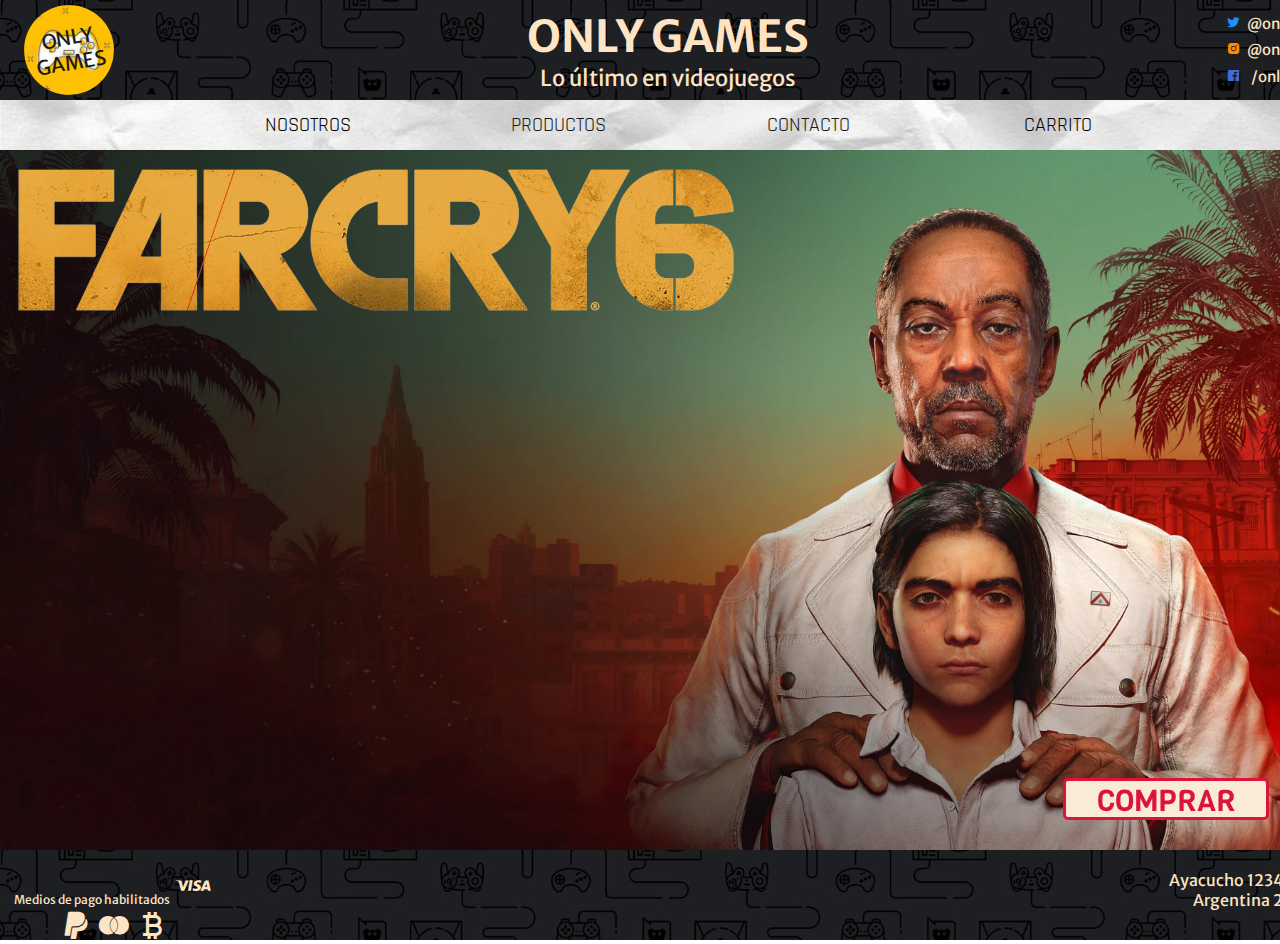
<file: index.html>
<!DOCTYPE html>
<html lang="en">
  <head>
    <meta charset="UTF-8" />
    <meta http-equiv="X-UA-Compatible" content="IE=edge" />
    <meta name="viewport" content="width=device-width, initial-scale=1.0" />
    <link rel="stylesheet" href="index.css" />
    <link rel="icon" href="logo.ico" />
    <link
      href="https://unpkg.com/boxicons@2.0.9/css/boxicons.min.css"
      rel="stylesheet"
    />
    <link rel="preconnect" href="https://fonts.googleapis.com" />
    <link rel="preconnect" href="https://fonts.gstatic.com" crossorigin />
    <link
      href="https://fonts.googleapis.com/css2?family=Merriweather+Sans:ital,wght@1,800&display=swap"
      rel="stylesheet"
    />
    <link
      href="https://fonts.googleapis.com/css2?family=Rajdhani:wght@700&display=swap"
      rel="stylesheet"
    />
    <link href="https://fonts.googleapis.com/css2?family=Viga&display=swap" rel="stylesheet">
    <title>Only Games - Home</title>
  </head>
  <body>
    <header>
      <div class="banner">
        <div class="item logo">
          <div><a href="index.html">ONLY GAMES</a></div>
        </div>
        <div class="item titulo">
          <h1>ONLY GAMES</h1>
          Lo último en videojuegos
        </div>
        <div class="item redes">
          <div class="grid-item">
            <i class="bx bxl-twitter" style="color: dodgerblue"></i>
          </div>
          <div class="grid-item">
            <a href="https://www.twitter.com"> @onlygames</a>
          </div>
          <div class="grid-item">
            <i class="bx bxl-instagram-alt" style="color: darkorange"></i>
          </div>
          <div class="grid-item">
            <a href="https://www.instagram.com"> @onlygames</a>
          </div>
          <div class="grid-item">
            <i class="bx bxl-facebook-square" style="color: royalblue"></i>
          </div>
          <div class="grid-item">
            <a href="https://www.facebook.com"> /onlygames</a>
          </div>
        </div>
      </div>
    </header>
    <nav>
      <div class="menu">
        <div class="item nosotros">NOSOTROS</div>
        <div class="item productos"><a href="productos.html">PRODUCTOS</a></div>
        <div class="item contacto"><a href="contacto.html">CONTACTO</a></div>
        <div class="item carrito">CARRITO</div>
      </div>
    </nav>
    <main>
      <section>
      <div class="lanzamiento">
        <div class="grid-item item1"><img src="fc_logo.png"></div>
        <div class="grid-item item2"></div>
        <div class="grid-item item3"><iframe width="560" height="300" src="https://www.youtube.com/embed/YnLgFTLa4To" title="YouTube video player" frameborder="0" allow="accelerometer; autoplay; clipboard-write; encrypted-media; gyroscope; picture-in-picture" allowfullscreen></iframe></div>
        <div class="grid-item item4"></div>
        <div class="grid-item item5"><div class="animado">COMPRAR</div>
      </div>
      </section>
    </main>
  </body>
  <footer>
    <div class="item pago">
      Medios de pago habilitados
      <i class='bx bxl-visa' style="font-size: 42px;"></i>
      <i class='bx bxl-paypal' style="font-size: 36px;"></i>
      <i class='bx bxl-mastercard' style="font-size: 36px;"></i>
      <i class='bx bx-bitcoin' style="font-size: 36px;"></i>
    </div>
    <div class="item direccion">
      <p>Ayacucho 1234, CABA</p> 
      <p>Argentina 2021</p> 
    </div>
  </footer>
</html>
</file>
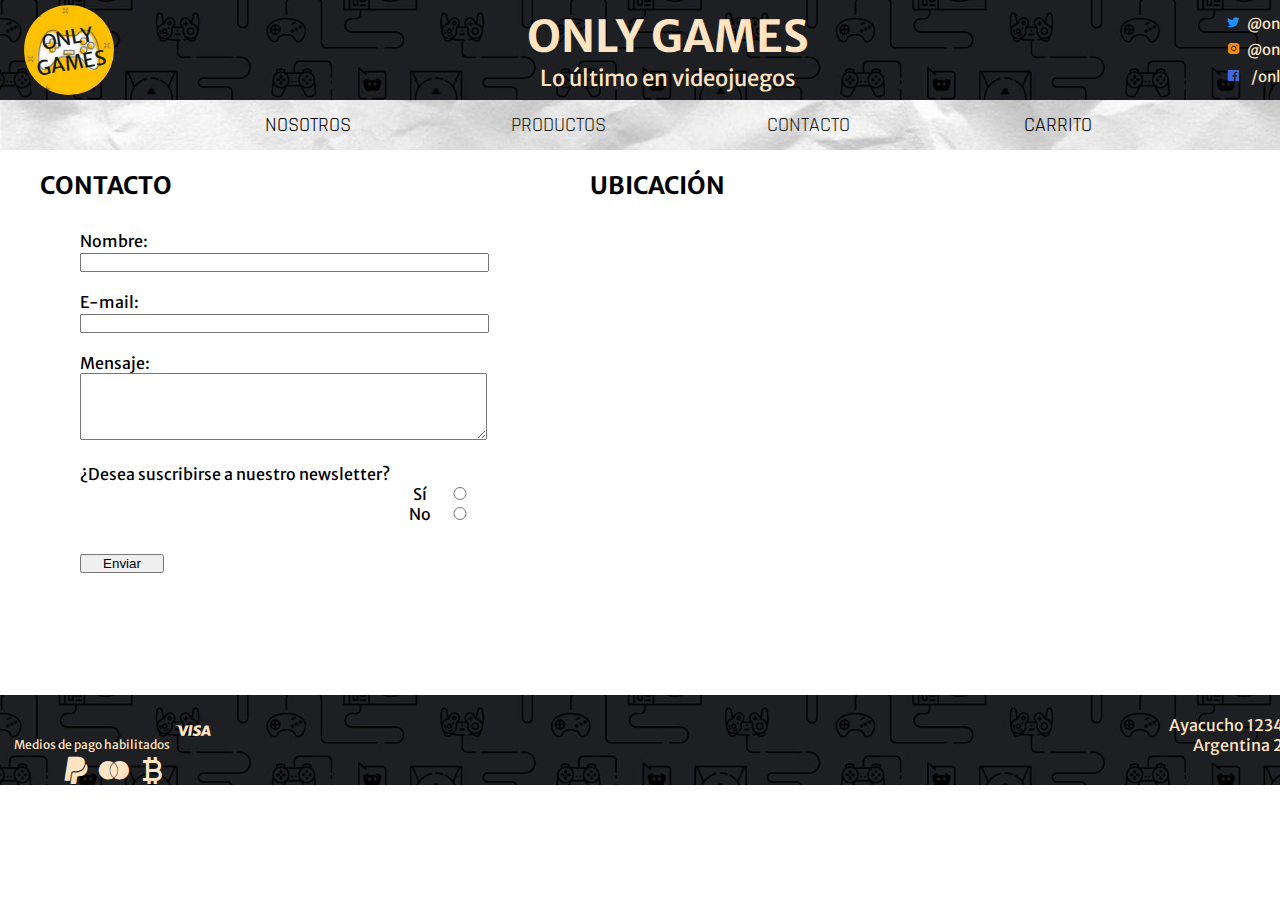
<file: contacto.html>
<!DOCTYPE html>
<html lang="en">
  <head>
    <meta charset="UTF-8" />
    <meta http-equiv="X-UA-Compatible" content="IE=edge" />
    <meta name="viewport" content="width=device-width, initial-scale=1.0" />
    <link rel="stylesheet" href="contacto.css" />
    <link rel="icon" href="logo.ico" />
    <link
      href="https://unpkg.com/boxicons@2.0.9/css/boxicons.min.css"
      rel="stylesheet"
    />
    <link rel="preconnect" href="https://fonts.googleapis.com" />
    <link rel="preconnect" href="https://fonts.gstatic.com" crossorigin />
    <link
      href="https://fonts.googleapis.com/css2?family=Merriweather+Sans:ital,wght@1,800&display=swap"
      rel="stylesheet"
    />
    <link
      href="https://fonts.googleapis.com/css2?family=Rajdhani:wght@700&display=swap"
      rel="stylesheet"
    />
    <link
      href="https://fonts.googleapis.com/css2?family=Viga&display=swap"
      rel="stylesheet"
    />
    <title>Only Games - Contacto</title>
  </head>
  <body>
    <header>
      <div class="banner">
        <div class="item logo">
          <div><a href="index.html">ONLY GAMES</a></div>
        </div>
        <div class="item titulo">
          <h1>ONLY GAMES</h1>
          Lo último en videojuegos
        </div>
        <div class="item redes">
          <div class="grid-item">
            <i class="bx bxl-twitter" style="color: dodgerblue"></i>
          </div>
          <div class="grid-item">
            <a href="https://www.twitter.com"> @onlygames</a>
          </div>
          <div class="grid-item">
            <i class="bx bxl-instagram-alt" style="color: darkorange"></i>
          </div>
          <div class="grid-item">
            <a href="https://www.instagram.com"> @onlygames</a>
          </div>
          <div class="grid-item">
            <i class="bx bxl-facebook-square" style="color: royalblue"></i>
          </div>
          <div class="grid-item">
            <a href="https://www.facebook.com"> /onlygames</a>
          </div>
        </div>
      </div>
    </header>
    <nav>
      <div class="menu">
        <div class="item nosotros">NOSOTROS</div>
        <div class="item productos"><a href="productos.html">PRODUCTOS</a></div>
        <div class="item contacto"><a href="contacto.html">CONTACTO</a></div>
        <div class="item carrito">CARRITO</div>
      </div>
    </nav>
    <main>
      <div class="titulocontacto">
        <h2>CONTACTO</h2>
      </div>
        <div class="formcontacto">
          <div class="formulario">
            <form name="form" action="" id="formulario" method="get">
            Nombre:
            <input
              type="text"
              style="font-family: Arial, Helvetica, sans-serif"
              name="nombre"
              id="nombre"
              maxlength="100"
            />
            E-mail:
            <input
              type="text"
              style="font-family: Arial, Helvetica, sans-serif"
              name="Email"
              id="email"
            />
            Mensaje:
            <textarea
              name="mensaje"
              style="font-family: Arial, Helvetica, sans-serif"
              id="mensaje"
              rows="4"
              cols="10"
            ></textarea>
            ¿Desea suscribirse a nuestro newsletter?
            <div class="radio">
              <div class="opciones">
                Sí
                <br />
                No
              </div>
              <div>
                <input type="radio" name="newsletter" id="Si" value="Sí" />
                <input type="radio" name="newsletter" id="No" value="NO" />
              </div>
            </div>
            <br />
            <input
              id="botonenviar"
              type="button"
              value="Enviar"
              onclick="valida_enviar()"
            />
            </form>
          </div>
        </div>
        <div class="tituloubicacion">
          <h2>UBICACIÓN</h2>
        </div>
        <div class="mapaubicacion">
          <iframe src="https://www.google.com/maps/embed?pb=!1m18!1m12!1m3!1d3286.8870830982737!2d-58.49423768477224!3d-34.531088680478405!2m3!1f0!2f0!3f0!3m2!1i1024!2i768!4f13.1!3m3!1m2!1s0x95bcb6cc9b91b455%3A0xa844e2d33361d8d5!2sAyacucho%201234%2C%20B1602BGX%20Florida%2C%20Provincia%20de%20Buenos%20Aires!5e0!3m2!1ses!2sar!4v1634832479642!5m2!1ses!2sar" width="600" height="450" style="border:0;" allowfullscreen="" loading="lazy"></iframe>
        </div>
        <script>
          function valida_enviar() {
            if (document.form.nombre.value.length == 0) {
              alert("Por favor escriba su nombre");
              document.form.nombre.focus();
              return 0;
            }
            if (document.form.email.value.length == 0) {
              alert("Por favor escriba su e-mail");
              document.form.email.focus();
              return 0;
            }
            if (document.form.mensaje.value == 0) {
              alert("Por favor escriba su mensaje");
              document.form.mensaje.focus();
              return 0;
            }
            if (
              formulario.newsletter[0].checked == true ||
              formulario.newsletter[1].checked == true
            ) {
            } else {
              alert("Elija una opción de suscripción");
              return 0;
            }
            alert("Muchas gracias por enviar el formulario");
            document.form.submit();
          }
        </script>
      </section>
    </main>
    <script
      src="https://cdn.jsdelivr.net/npm/bootstrap@5.1.3/dist/js/bootstrap.bundle.min.js"
      integrity="sha384-ka7Sk0Gln4gmtz2MlQnikT1wXgYsOg+OMhuP+IlRH9sENBO0LRn5q+8nbTov4+1p"
      crossorigin="anonymous"
    ></script>
  </body>
  <footer>
    <div class="item pago">
      Medios de pago habilitados
      <i class="bx bxl-visa" style="font-size: 42px"></i>
      <i class="bx bxl-paypal" style="font-size: 36px"></i>
      <i class="bx bxl-mastercard" style="font-size: 36px"></i>
      <i class="bx bx-bitcoin" style="font-size: 36px"></i>
    </div>
    <div class="item direccion">
      <p>Ayacucho 1234, CABA Argentina 2021</p>
    </div>
  </footer>
</html>
</file>
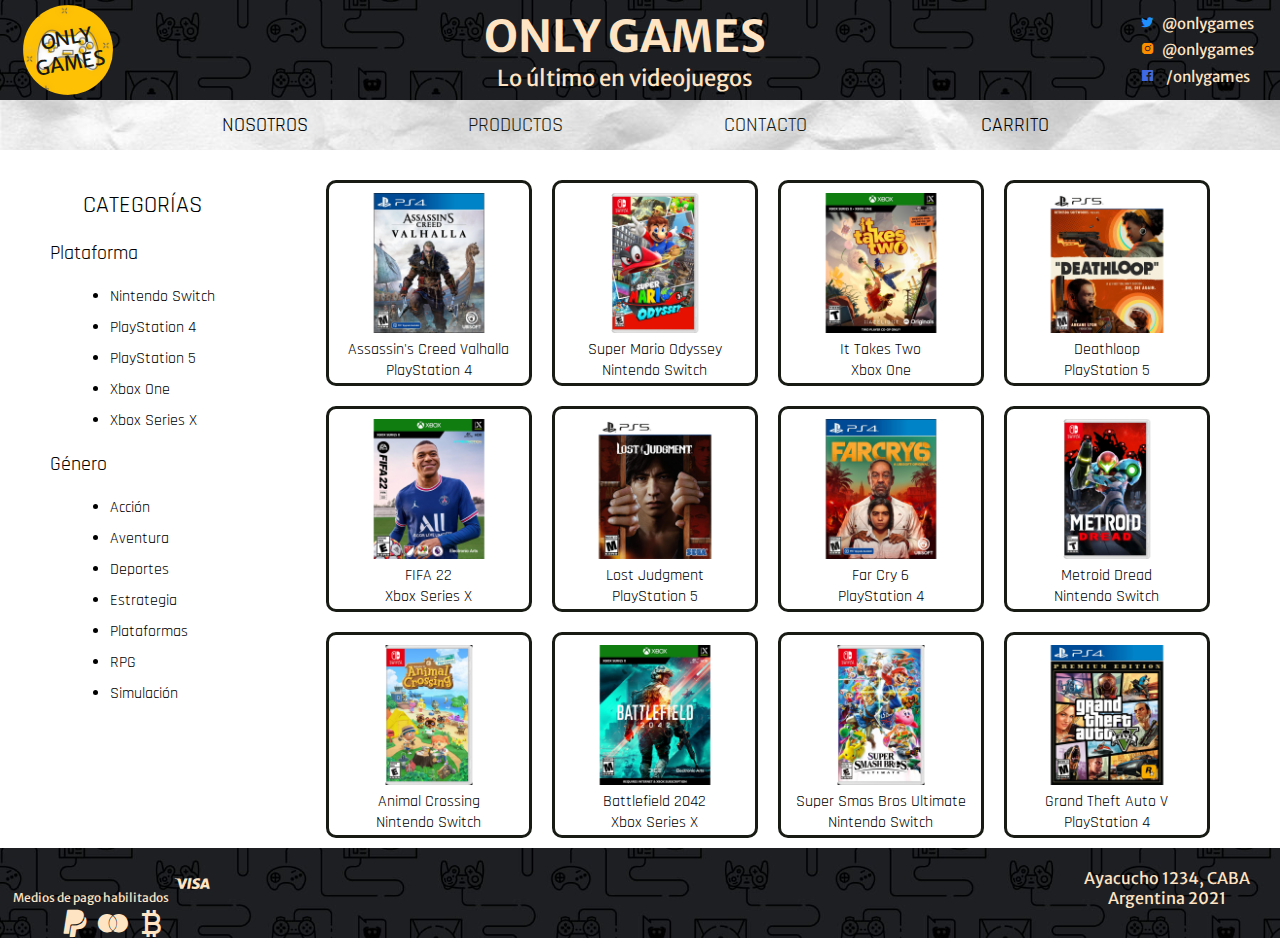
<file: productos.html>
<!DOCTYPE html>
<html lang="en">
  <head>
    <meta charset="UTF-8" />
    <meta http-equiv="X-UA-Compatible" content="IE=edge" />
    <meta name="viewport" content="width=device-width, initial-scale=1.0" />
    <link rel="stylesheet" href="productos.css" />
    <link rel="icon" href="logo.ico" />
    <link
      href="https://unpkg.com/boxicons@2.0.9/css/boxicons.min.css"
      rel="stylesheet"
    />
    <link
      rel="stylesheet"
      href="https://use.fontawesome.com/releases/v5.8.1/css/all.css"
      integrity="sha384-50oBUHEmvpQ+1lW4y57PTFmhCaXp0ML5d60M1M7uH2+nqUivzIebhndOJK28anvf"
      crossorigin="anonymous"
    />
    <link rel="preconnect" href="https://fonts.googleapis.com" />
    <link rel="preconnect" href="https://fonts.gstatic.com" crossorigin />
    <link
      href="https://fonts.googleapis.com/css2?family=Merriweather+Sans:ital,wght@1,800&display=swap"
      rel="stylesheet"
    />
    <link
      href="https://fonts.googleapis.com/css2?family=Rajdhani:wght@700&display=swap"
      rel="stylesheet"
    />
    <link
      href="https://fonts.googleapis.com/css2?family=Viga&display=swap"
      rel="stylesheet"
    />
    <title>Only Games - Productos</title>
  </head>
  <body class="grid-container">
    <header class="header">
      <div class="banner">
        <div class="item logo">
          <div><a href="index.html">ONLY GAMES</a></div>
        </div>
        <div class="item titulo">
          <h1>ONLY GAMES</h1>
          Lo último en videojuegos
        </div>
        <div class="item redes">
          <div class="grid-item">
            <i class="bx bxl-twitter" style="color: dodgerblue"></i>
          </div>
          <div class="grid-item">
            <a href="https://www.twitter.com"> @onlygames</a>
          </div>
          <div class="grid-item">
            <i class="bx bxl-instagram-alt" style="color: darkorange"></i>
          </div>
          <div class="grid-item">
            <a href="https://www.instagram.com"> @onlygames</a>
          </div>
          <div class="grid-item">
            <i class="bx bxl-facebook-square" style="color: royalblue"></i>
          </div>
          <div class="grid-item">
            <a href="https://www.facebook.com"> /onlygames</a>
          </div>
        </div>
      </div>
    </header>
    <nav class="nav">
      <div class="menu">
        <div class="item nosotros">NOSOTROS</div>
        <div class="item productos"><a href="productos.html">PRODUCTOS</a></div>
        <div class="item contacto"><a href="contacto.html">CONTACTO</a></div>
        <div class="item carrito">CARRITO</div>
      </div>
    </nav>
    <aside class="aside">
      <p id="categorias">CATEGORÍAS</p>
      <p>Plataforma</p>
      <ul>
        <li>Nintendo Switch</li>
        <li>PlayStation 4</li>
        <li>PlayStation 5</li>
        <li>Xbox One</li>
        <li>Xbox Series X</li>
      </ul>
      <p>Género</p>
      <ul>
        <li>Acción</li>
        <li>Aventura</li>
        <li>Deportes</li>
        <li>Estrategia</li>
        <li>Plataformas</li>
        <li>RPG</li>
        <li>Simulación</li>
      </ul>
    </aside>
    <aside class="asidemobile">
      <i class="fab fa-nintendo-switch"></i>
      <i class="fab fa-playstation"></i>
      <i class="fab fa-xbox"></i>
    </aside>
    <main class="main">
      <div class="catalogo">
        <div class="item prod1">
          <img src="valhalla_ps4.jpg" height="50px" width="50px" />
          <p>Assassin's Creed Valhalla</p>
          <p>PlayStation 4</p>
        </div>
        <div class="item prod2">
          <img src="supermarioodyssey_switch.jpg" height="50px" width="50px" />
          <p>Super Mario Odyssey</p>
          <p>Nintendo Switch</p>
        </div>
        <div class="item prod3">
          <img src="ittakestwo_xone.jpg" height="50px" width="50px" />
          <p>It Takes Two</p>
          <p>Xbox One</p>
        </div>
        <div class="item prod4">
          <img src="deathloop_ps5.jpg" height="50px" width="50px" />
          <p>Deathloop</p>
          <p>PlayStation 5</p>
        </div>
        <div class="item prod5">
          <img src="fifa22_xsx.jpg" height="50px" width="50px" />
          <p>FIFA 22</p>
          <p>Xbox Series X</p>
        </div>
        <div class="item prod6">
          <img src="lostjudgment_ps5.jpg" height="50px" width="50px" />
          <p>Lost Judgment</p>
          <p>PlayStation 5</p>
        </div>
        <div class="item prod7">
          <img src="farcry6_ps4.jpg" height="50px" width="50px" />
          <p>Far Cry 6</p>
          <p>PlayStation 4</p>
        </div>
        <div class="item prod8">
          <img src="metroiddread_switch.jpg" height="50px" width="50px" />
          <p>Metroid Dread</p>
          <p>Nintendo Switch</p>
        </div>
        <div class="item prod9">
          <img src="animalcrossing_switch.jpg" height="50px" width="50px" />
          <p>Animal Crossing</p>
          <p>Nintendo Switch</p>
        </div>
        <div class="item prod10">
          <img src="battlefield2042_xsx.jpg" height="50px" width="50px" />
          <p>Battlefield 2042</p>
          <p>Xbox Series X</p>
        </div>
        <div class="item prod11">
          <img src="supersmashbros_switch.jpg" height="50px" width="50px" />
          <p>Super Smas Bros Ultimate</p>
          <p>Nintendo Switch</p>
        </div>
        <div class="item prod12">
          <img src="gtav_ps4.jpg" height="50px" width="50px" />
          <p>Grand Theft Auto V</p>
          <p>PlayStation 4</p>
        </div>
      </div>
    </main>
  </body>
  <footer class="footer">
    <div class="item pago">
      Medios de pago habilitados
      <i class="bx bxl-visa" style="font-size: 42px"></i>
      <i class="bx bxl-paypal" style="font-size: 36px"></i>
      <i class="bx bxl-mastercard" style="font-size: 36px"></i>
      <i class="bx bx-bitcoin" style="font-size: 36px"></i>
    </div>
    <div class="item direccion">
      <p>Ayacucho 1234, CABA</p>
      <p>Argentina 2021</p>
    </div>
  </footer>
</html>
</file>
<file: index.css>
* {
  margin: 0;
  padding: 0;
  width: 100%;
  box-sizing: content-box;
}
body {
  width: 1366px;
}
header {
  height: 100px;
  background-image: url("banner.jpg");
  background-size: 1366px;
}
.banner {
  box-sizing: border-box;
  height: 100px;
  padding-left: 1%;
  padding-right: 1%;
  position: relative;
  display: flex;
  justify-content: space-between;
  align-items: center;
}
.logo {
  margin-left: 10px;
  width: 90px;
  height: 90px;
  border-radius: 50px;
  background-image: url(logo.jpg);
  background-size: 100%;
  text-align: center;
  font-family: "Merriweather Sans", sans-serif;
  font-size: 20px;
  display: flex;
  justify-content: center;
  align-items: center;
}
.logo > div {
  transform: rotate(-10deg);
  width: 80px;
}
.logo > div > a {
  outline: none;
  color: rgb(24, 27, 20);
  text-decoration: none;
}
.titulo {
  width: 400px;
  height: 90px;
  text-align: center;
  font-family: "Merriweather Sans", sans-serif;
  font-size: 22px;
  color: bisque;
  align-self: center;
  display: flex;
  flex-direction: column;
  justify-content: center;
}
.redes {
  width: 120px;
  height: 80px;
  padding-right: 10px;
  font-family: "Merriweather Sans", sans-serif;
  font-size: 15px;
  color: bisque;
  display: grid;
  grid-template-columns: auto auto;
  align-items: center;
}
.redes > .grid-item {
  text-align: center;
  color: bisque;
}
.redes > div > a {
  outline: none;
  color: bisque;
  text-decoration: none;
}
.menu {
  height: 50px;
  background-image: url(papel.jpg);
  background-size: 1366px;
  font-family: "Rajdhani", sans-serif;
  font-size: 20px;
  display: flex;
  justify-content: center;
  align-items: center;
}
.menu > div {
  width: 250px;
  text-align: center;
}
.menu > div > a {
  outline: none;
  color: rgb(24, 27, 20);
  text-decoration: none;
}
main {
  background-image: url(fc_fondo.jpg);
  background-size: 1366px;
  overflow-x: hidden;
  box-sizing: border-box;
}
.lanzamiento {
  box-sizing: border-box;
  display: grid;
  /*overflow: hidden;*/
  grid-template-columns: 560px auto 400px;
  grid-template-rows: 350px 350px;
}
.lanzamiento > div > img {
  padding-top: 15px;
  padding-left: 15px;
  height: 150px;
  width: auto;
}
.item1 {
  grid-column-start: 1;
  grid-column-end: 3;
}
.item3 > iframe {
  padding-left: 20px;
  padding-top: 20px;
}
.item5 {
  display: flex;
  justify-content: center;
  align-items: flex-end;
  padding-bottom: 30px;
}
.animado {
  height: 36px;
  width: 200px;
  background-color: antiquewhite;
  font-family: "Viga", sans-serif;
  font-size: 30px;
  color: crimson;
  text-align: center;
  border-radius: 5px;
  border-style: solid;
  border-color: crimson;
}
.animado:hover {
  animation: mianimacion 3s ease 0.5s infinite normal forwards running;
  animation-duration: 1s;
}
@keyframes mianimacion {
  25% {
    transform: scale(1.2) rotate(-3deg);
    background: gold;
  }
  50% {
    background: goldenrod;
  }
  75% {
    transform: rotate(3deg);
  }
  100% {
    background: orangered;
    color: bisque;
  }
}
footer {
  height: 90px;
  box-sizing: border-box;
  padding-left: 1%;
  padding-right: 1%;
  background-image: url("banner.jpg");
  background-size: 1366px;
  color: bisque;
  display: flex;
  justify-content: space-between;
  font-family: "Merriweather Sans", sans-serif;
}
.pago {
  width: 200px;
  text-align: center;
  padding-top: 15px;
  font-size: 12px;
}
.direccion {
  width: 200px;
  text-align: center;
  padding-top: 20px;
  font-size: 16px;
}
.pago > i {
  display: inline;
}
</file>
<file: contacto.css>
* {
  margin: 0;
  padding: 0;
  width: 100%;
  box-sizing: content-box;
}
body {
  width: 1366px;
}
header {
  height: 100px;
  background-image: url("banner.jpg");
  background-size: 1366px;
}
.banner {
  box-sizing: border-box;
  height: 100px;
  padding-left: 1%;
  padding-right: 1%;
  position: relative;
  display: flex;
  justify-content: space-between;
  align-items: center;
}
.logo {
  margin-left: 10px;
  width: 90px;
  height: 90px;
  border-radius: 50px;
  background-image: url(logo.jpg);
  background-size: 100%;
  text-align: center;
  font-family: "Merriweather Sans", sans-serif;
  font-size: 20px;
  display: flex;
  justify-content: center;
  align-items: center;
}
.logo > div {
  transform: rotate(-10deg);
  width: 80px;
}
.logo > div > a {
  outline: none;
  color: rgb(24, 27, 20);
  text-decoration: none;
}
.titulo {
  width: 400px;
  height: 90px;
  text-align: center;
  font-family: "Merriweather Sans", sans-serif;
  font-size: 22px;
  color: bisque;
  align-self: center;
  display: flex;
  flex-direction: column;
  justify-content: center;
}
.redes {
  width: 120px;
  height: 80px;
  padding-right: 10px;
  font-family: "Merriweather Sans", sans-serif;
  font-size: 15px;
  color: bisque;
  display: grid;
  grid-template-columns: auto auto;
  align-items: center;
}
.redes > .grid-item {
  text-align: center;
  color: bisque;
}
.redes > div > a {
  outline: none;
  color: bisque;
  text-decoration: none;
}
.menu {
  height: 50px;
  background-image: url(papel.jpg);
  background-size: 1366px;
  font-family: "Rajdhani", sans-serif;
  font-size: 20px;
  display: flex;
  justify-content: center;
  align-items: center;
}
.menu > div {
  width: 250px;
  text-align: center;
}
.menu > div > a {
  outline: none;
  color: rgb(24, 27, 20);
  text-decoration: none;
}
.titulocontacto {
  grid-area: titulocontacto;
}
.tituloubicacion {
  grid-area: tituloubicacion;
}
.formcontacto {
  margin-top: 10px;
  padding-top: 20px;
  grid-area: formcontacto;
}
.mapaubicacion {
  width: 700px;
  padding-top: 20px;
  padding-left: 80px;
  padding-right: 30px;
  padding-bottom: 20px;
  grid-area: mapaubicacion;
}
main {
  margin-top: 20px;
  display: grid;
  grid-template-columns: 550px auto;
  grid-template-areas:
    "titulocontacto tituloubicacion"
    "formcontacto mapaubicacion";
}
h2 {
  width: 200px;
  margin-left: 40px;
  font-family: "Merriweather Sans", sans-serif;
}
.formulario {
  font-family: "Merriweather Sans", sans-serif;
  margin-left: 80px;
  margin-bottom: 30px;
  width: 400px;
  display: flex;
  justify-content: center;
}
#nombre,
#email,
#mensaje {
  padding-left: 5px;
  margin-bottom: 20px;
}
#mensaje {
  padding-top: 5px;
}
.radio {
  text-align: center;
  display: flex;
  justify-content: flex-end;
}
.radio > div {
  width: 40px;
}
#botonenviar {
  margin-top: 10px;
  width: 80px;
}
footer {
  height: 90px;
  box-sizing: border-box;
  padding-left: 1%;
  padding-right: 1%;
  background-image: url("banner.jpg");
  background-size: 1366px;
  color: bisque;
  display: flex;
  justify-content: space-between;
  font-family: "Merriweather Sans", sans-serif;
}
.pago {
  width: 200px;
  text-align: center;
  padding-top: 15px;
  font-size: 12px;
}
.direccion {
  width: 200px;
  text-align: center;
  padding-top: 20px;
  font-size: 16px;
}
.pago > i {
  display: inline;
}
</file>
<file: productos.css>
* {
  margin: 0;
  padding: 0;
  width: 100%;
  box-sizing: content-box;
}
header {
  grid-area: header;
  height: 100px;
  background-image: url("banner.jpg");
  background-size: 1366px;
}
.banner {
  box-sizing: border-box;
  height: 100px;
  padding-left: 1%;
  padding-right: 1%;
  position: relative;
  display: flex;
  justify-content: space-between;
  align-items: center;
}
.logo {
  margin-left: 10px;
  width: 90px;
  height: 90px;
  border-radius: 50px;
  background-image: url(logo.jpg);
  background-size: 100%;
  text-align: center;
  font-family: "Merriweather Sans", sans-serif;
  font-size: 20px;
  display: flex;
  justify-content: center;
  align-items: center;
}
.logo > div {
  transform: rotate(-10deg);
  width: 80px;
}
.logo > div > a {
  outline: none;
  color: rgb(24, 27, 20);
  text-decoration: none;
}
.titulo {
  width: 400px;
  height: 90px;
  text-align: center;
  font-family: "Merriweather Sans", sans-serif;
  font-size: 22px;
  color: bisque;
  align-self: center;
  display: flex;
  flex-direction: column;
  justify-content: center;
}
.redes {
  width: 120px;
  height: 80px;
  padding-right: 10px;
  font-family: "Merriweather Sans", sans-serif;
  font-size: 15px;
  color: bisque;
  display: grid;
  grid-template-columns: auto auto;
  align-items: center;
}
.redes > .grid-item {
  text-align: center;
  color: bisque;
}
.redes > div > a {
  outline: none;
  color: bisque;
  text-decoration: none;
}
nav {
  grid-area: nav;
}
.menu {
  height: 50px;
  background-image: url(papel.jpg);
  background-size: 1366px;
  font-family: "Rajdhani", sans-serif;
  font-size: 20px;
  display: flex;
  justify-content: center;
  align-items: center;
}
.menu > div {
  width: 250px;
  text-align: center;
}
.menu > div > a {
  outline: none;
  color: rgb(24, 27, 20);
  text-decoration: none;
}
.asidemobile {
  display: none;
}
aside,
main {
  overflow-x: visible;
}
aside {
  grid-area: aside;
  width: auto;
  float: left;
  margin-top: 20px;
  margin-left: 30px;
  padding-right: 30px;
  font-family: "Rajdhani", sans-serif;
}
#categorias {
  text-align: center;
  font-size: 24px;
}
aside > p {
  margin-top: 20px;
  margin-left: 20px;
  font-size: 20px;
}
aside > ul {
  margin-top: 20px;
  margin-left: 80px;
}
aside > ul > li {
  margin-top: 10px;
}
main {
  grid-area: main;
  display: inline-block;
  width: auto;
  margin-top: 20px;
  margin-left: 30px;
  margin-right: 20px;
}
.catalogo {
  display: flex;
  flex-wrap: wrap;
  justify-content: center;
}
.catalogo > .item {
  height: 200px;
  width: 200px;
  margin-top: 10px;
  margin-bottom: 10px;
  margin-left: 10px;
  margin-right: 10px;
  border-style: solid;
  border-radius: 10px;
  border-color: rgb(24, 27, 20);
  text-align: center;
  font-family: "Rajdhani", sans-serif;
  font-size: 16px;
}
.catalogo > .item:hover {
  border-color: rgb(107, 112, 100);
  opacity: 0.5;
}
.catalogo > .item > img {
  margin-top: 10px;
  width: auto;
  height: 70%;
}
footer {
  grid-area: footer;
  height: 90px;
  box-sizing: border-box;
  padding-left: 1%;
  padding-right: 1%;
  background-image: url("banner.jpg");
  background-size: 1366px;
  color: bisque;
  display: flex;
  justify-content: space-between;
  font-family: "Merriweather Sans", sans-serif;
}
.pago {
  width: 200px;
  text-align: center;
  padding-top: 15px;
  font-size: 12px;
}
.direccion {
  width: 200px;
  text-align: center;
  padding-top: 20px;
  font-size: 16px;
}
.pago > i {
  display: inline;
}
@media screen and (min-width: 900px) {
  .grid-container {
    display: grid;
    grid-template:
      "header header"
      "nav nav"
      "aside main"
      "footer footer";
  }
}
@media screen and (max-width: 900px) {
  .grid-container {
    display: grid;
    grid-template:
      "header header"
      "nav nav"
      "aside aside"
      "main main"
      "footer footer";
  }
  header {
    width: 100%;
  }
  .aside {
    display: none;
  }
  .asidemobile {
    display: block;
    margin-top: 10px;
    padding-left: 20px;
    padding-right: 20px;
    display: flex;
    justify-content: space-evenly;
    font-size: 30px;
    text-align: center;
  }
  aside {
    display: none;
  }
  .menu > div {
    width: 150px;
    text-align: center;
  }
  .catalogo > .item {
    height: 170px;
    width: 170px;
    margin-top: 10px;
    margin-bottom: 10px;
    margin-left: 10px;
    margin-right: 10px;
    border-radius: 10px;
    border-color: rgb(24, 27, 20);
    text-align: center;
    font-family: "Rajdhani", sans-serif;
    font-size: 14px;
  }
}
@media screen and (max-width: 600px) {
  .grid-container {
    display: grid;
    grid-template:
      "header header"
      "nav nav"
      "aside aside"
      "main main"
      "footer footer";
  }
  header {
    width: 100%;
  }
  .titulo {
    width: 300px;
    font-size: 18px;
  }
  .aside {
    display: none;
  }
  .asidemobile {
    display: block;
    margin-top: 10px;
    display: flex;
    justify-content: space-evenly;
    font-size: 20px;
    text-align: center;
  }
  aside {
    display: none;
  }
  .menu {
    height: 30px;
  }
  .menu > div {
    width: 120px;
    text-align: center;
    font-size: 15px;
  }
  main {
    margin-top: 10px;
  }
  .catalogo > .item {
    height: 100px;
    width: 350px;
    margin-top: 10px;
    margin-bottom: 10px;
    margin-left: 5px;
    margin-right: 5px;
    border-radius: 10px;
    border-color: rgb(24, 27, 20);
    text-align: center;
    font-family: "Rajdhani", sans-serif;
    font-size: 12px;
    display: flex;
    justify-content: space-evenly;
    align-items: center;
  }
  .catalogo > .item > img {
    margin-top: 0px;
    height: 80%;
  }
  .catalogo > .item > p {
    width: 100px;
    text-align: center;
    display: inline;
  }
}
</file>
